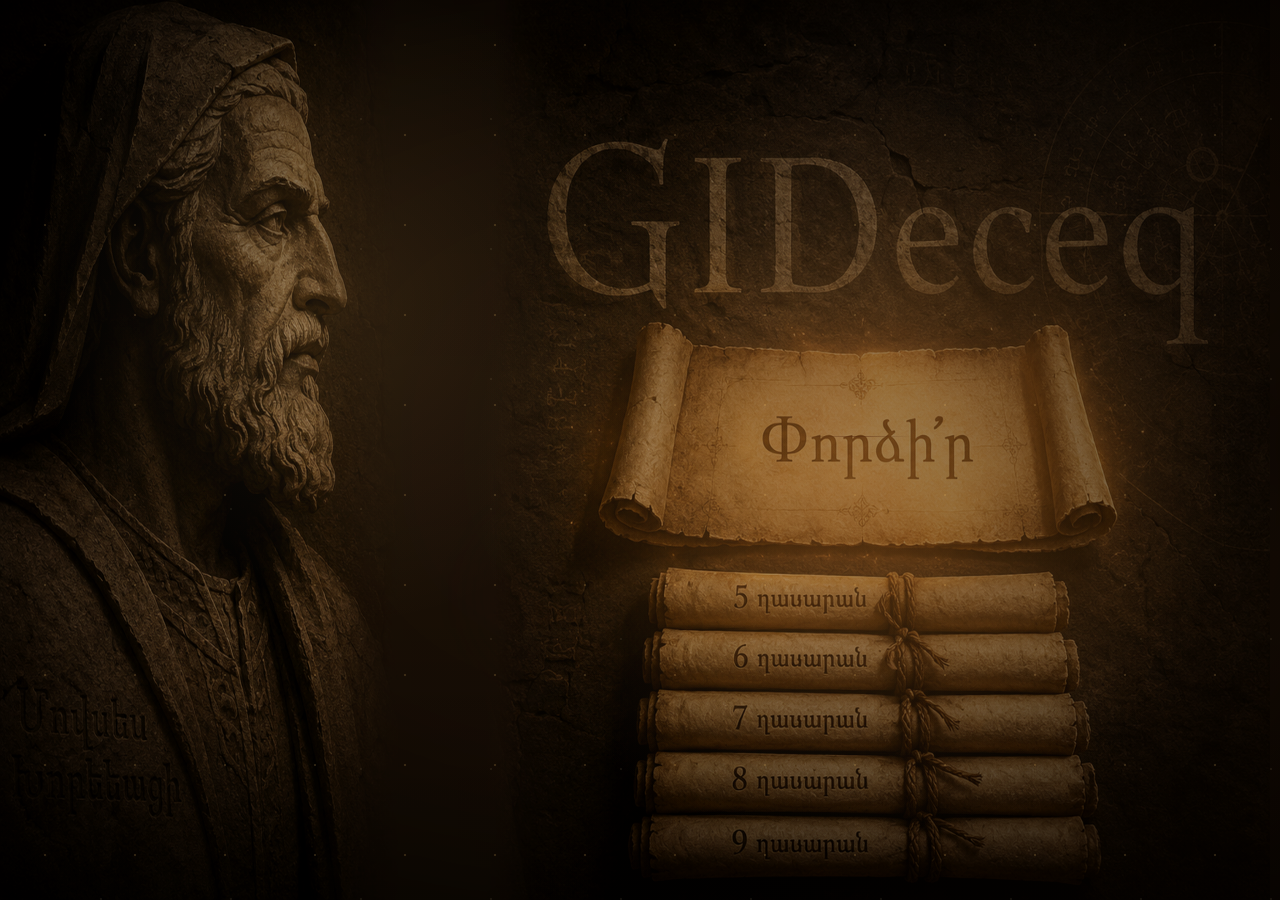
<file: can-you-make-a-website-bsed/index.html>
<!doctype html>
<html lang="hy">
  <head>
    <meta charset="utf-8">
    <meta name="viewport" content="width=device-width, initial-scale=1">
    <title>GIDeceq</title>
    <link rel="stylesheet" href="styles.css">
  </head>
  <body>
    <main class="landing" aria-label="GIDeceq">
      <img class="scene-image" src="assets/gideceq-landing-composite.png" alt="">
      <div class="stone-vignette" aria-hidden="true"></div>
      <button class="sage-zone" type="button" aria-label="Մովսես Խորենացի"></button>
      <div class="sage-gaze" aria-hidden="true"></div>

      <section class="scroll-panel" aria-label="Ընտրացանկ">
        <h1>GIDeceq</h1>

        <a class="scroll scroll-open" href="soon.html" aria-label="Փորձիր">
          <span>Փորձի՛ր</span>
        </a>

        <div class="grade-scrolls" aria-label="Դասարաններ">
          <button class="scroll scroll-closed" type="button">5 դասարան</button>
          <button class="scroll scroll-closed" type="button">6 դասարան</button>
          <button class="scroll scroll-closed" type="button">7 դասարան</button>
          <button class="scroll scroll-closed" type="button">8 դասարան</button>
          <button class="scroll scroll-closed" type="button">9 դասարան</button>
        </div>
      </section>
    </main>

    <script src="script.js"></script>
  </body>
</html>
</file>
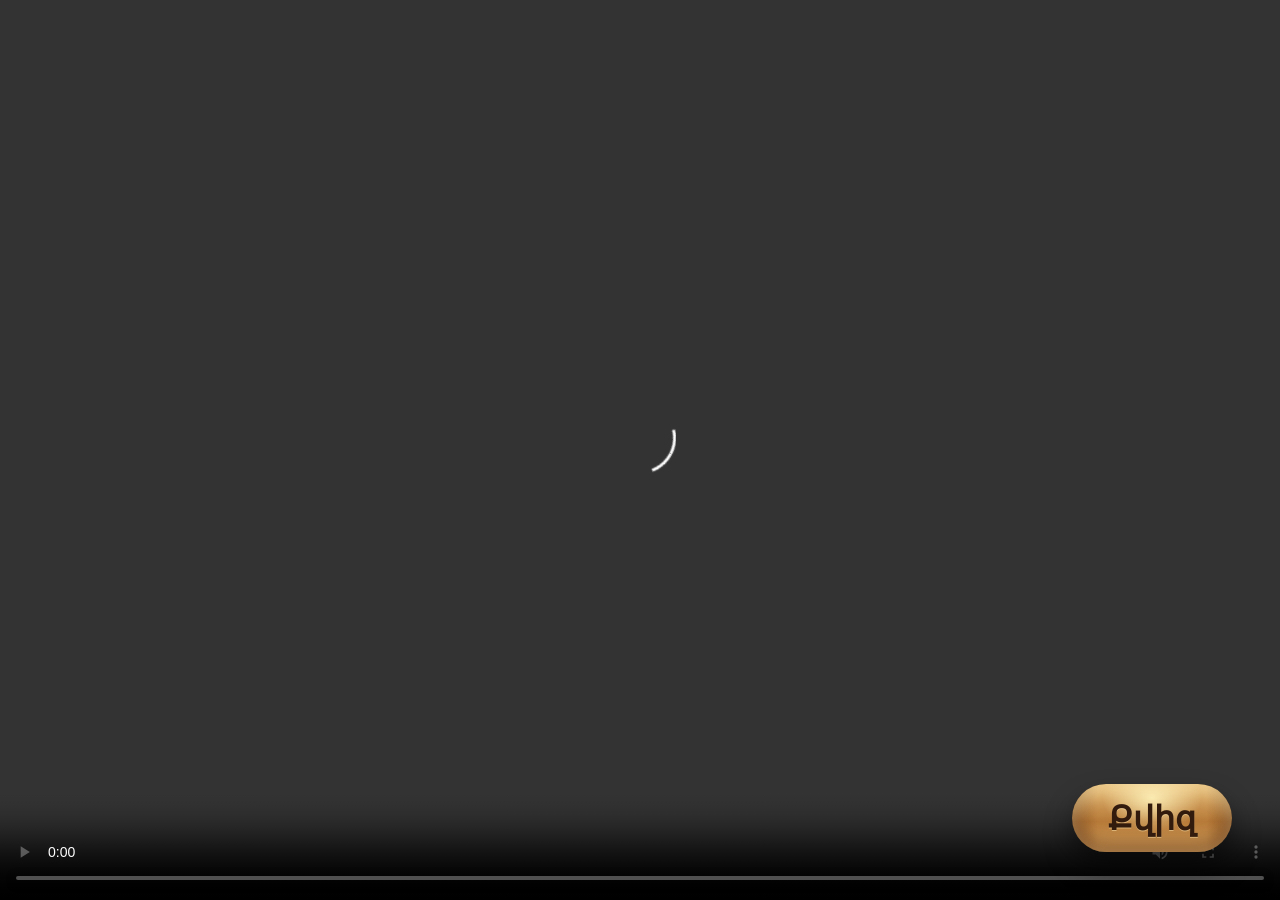
<file: can-you-make-a-website-bsed/soon.html>
<!doctype html>
<html lang="hy">
  <head>
    <meta charset="utf-8">
    <meta name="viewport" content="width=device-width, initial-scale=1">
    <title>GIDeceq | Շուտով</title>
    <link rel="stylesheet" href="styles.css">
  </head>
  <body>
    <main class="soon-page quiz-page" aria-label="Շուտով">
      <img class="scene-image" src="assets/gideceq-landing-composite.png" alt="">
      <div class="stone-vignette" aria-hidden="true"></div>
      <video class="lesson-panel lesson-video" src="assets/try-out-lesson.mp4" controls playsinline></video>
      <section class="quiz-scroll" aria-live="polite">
        <button class="quiz-opener" type="button">Քվիզ</button>

        <div class="quiz-card" aria-hidden="true">
          <div class="quiz-card-header">
            <h1>ՍՏՈՒԳԻՐ ՔԵԶ</h1>
            <button class="quiz-close" type="button" aria-label="Փակել">Փակել</button>
          </div>

          <p class="quiz-counter">Հարց 1 / 3</p>
          <h2 class="quiz-question"></h2>
          <div class="quiz-options" role="group" aria-label="Պատասխաններ"></div>
          <p class="quiz-feedback" aria-live="polite"></p>

          <div class="quiz-actions">
            <button class="quiz-next" type="button" disabled>Հաջորդ հարցը</button>
            <button class="quiz-retry" type="button" hidden>Կրկին փորձել</button>
          </div>
        </div>
      </section>
      <script src="qviz.js"></script>
    </main>
  </body>
</html>
</file>
<file: can-you-make-a-website-bsed/styles.css>
:root {
  color-scheme: dark;
  --ink: #321b0d;
  --gold: #f7c46c;
  --parchment: #d6a66b;
  --parchment-light: #f5d398;
  --stone: #160f09;
  --shadow: rgba(5, 2, 0, 0.72);
}

* {
  box-sizing: border-box;
}

html,
body {
  min-height: 100%;
  margin: 0;
}

body {
  overflow: hidden;
  background: var(--stone);
  color: var(--parchment-light);
  font-family: "Noto Serif Armenian", "Noto Sans Armenian", Sylfaen, Georgia, serif;
}

button,
a {
  font: inherit;
}

.landing,
.soon-page {
  position: relative;
  isolation: isolate;
  min-height: 100svh;
  overflow: hidden;
}

.scene-image,
.stone-vignette {
  position: absolute;
  inset: 0;
  width: 100%;
  height: 100%;
}

.scene-image {
  z-index: -4;
  object-fit: fill;
  object-position: center;
  filter: saturate(0.9) contrast(1.05) brightness(0.78);
  transform: none;
}

.stone-vignette {
  z-index: -3;
  pointer-events: none;
  background:
    radial-gradient(circle at 67% 52%, rgba(240, 154, 61, 0.2), transparent 24rem),
    radial-gradient(circle at 27% 34%, rgba(255, 190, 103, 0.1), transparent 20rem),
    linear-gradient(90deg, rgba(2, 0, 0, 0.34), transparent 24%, rgba(10, 4, 0, 0.36) 100%),
    linear-gradient(0deg, rgba(0, 0, 0, 0.36), transparent 32%, rgba(0, 0, 0, 0.24));
}

.landing::before,
.soon-page::before {
  position: absolute;
  inset: 0;
  z-index: -2;
  pointer-events: none;
  content: "";
  opacity: 0.32;
  background-image:
    radial-gradient(circle, rgba(255, 205, 112, 0.5) 0 1px, transparent 1.6px),
    radial-gradient(circle, rgba(255, 235, 173, 0.22) 0 1px, transparent 1.4px);
  background-position: 0 0, 36px 54px;
  background-size: 90px 90px, 130px 130px;
  animation: dustDrift 18s linear infinite;
}

.sage-zone {
  position: absolute;
  left: 0;
  top: 0;
  z-index: 4;
  width: 34vw;
  height: 100%;
  padding: 0;
  border: 0;
  cursor: pointer;
  background:
    radial-gradient(ellipse at 32% 34%, rgba(255, 194, 102, 0), transparent 36rem);
}

.sage-zone::before {
  position: absolute;
  inset: 0;
  content: "";
  opacity: 0;
  background:
    radial-gradient(ellipse at 34% 36%, rgba(255, 212, 132, 0.2), transparent 20rem),
    linear-gradient(90deg, rgba(250, 183, 82, 0.09), transparent 72%);
  transition: opacity 280ms ease;
}

.sage-zone:hover::before,
.sage-zone.is-tilting::before {
  opacity: 1;
}

.sage-gaze {
  position: absolute;
  left: clamp(12rem, 20.8vw, 25rem);
  top: clamp(9rem, 26.6vh, 18rem);
  z-index: 3;
  width: clamp(0.8rem, 1.3vw, 1.4rem);
  height: clamp(0.28rem, 0.46vw, 0.5rem);
  pointer-events: none;
  opacity: 0;
  border-radius: 999px;
  background:
    radial-gradient(circle at 50% 48%, rgba(36, 16, 4, 0.96) 0 28%, rgba(238, 180, 92, 0.9) 30% 43%, transparent 46%),
    radial-gradient(ellipse at center, rgba(255, 226, 156, 0.76), transparent 70%);
  box-shadow: 0 0 14px rgba(255, 196, 97, 0.46);
  transform: translateX(0.46rem) scaleX(0.74);
  transition: opacity 220ms ease, transform 320ms ease, filter 320ms ease;
}

.landing.sage-aware .sage-gaze {
  opacity: 0.86;
  filter: brightness(1.12);
  transform: translateX(-0.16rem) scaleX(1);
}

.landing.sage-nod .scene-image {
  animation: sageNod 520ms ease;
}

.scroll-panel {
  position: absolute;
  inset: 0;
  z-index: 5;
  display: block;
  width: auto;
  min-width: 0;
  pointer-events: none;
  opacity: 0;
  transform: translateY(0.7rem);
  animation: panelReveal 900ms 260ms ease forwards;
}

.scroll-panel h1,
.soon-scroll h1 {
  margin: 0 0 clamp(1.5rem, 4vh, 3rem);
  color: rgba(238, 199, 139, 0.44);
  font-family: Georgia, "Times New Roman", serif;
  font-size: clamp(5.2rem, 13vw, 14rem);
  font-weight: 500;
  line-height: 0.84;
  letter-spacing: 0;
  text-shadow:
    0 2px 0 rgba(255, 225, 170, 0.08),
    0 14px 30px rgba(0, 0, 0, 0.44);
}

.scroll {
  position: relative;
  display: inline-grid;
  place-items: center;
  border: 0;
  color: var(--ink);
  cursor: pointer;
  text-align: center;
  text-decoration: none;
  text-shadow: 0 1px 0 rgba(255, 230, 176, 0.44);
  background:
    linear-gradient(90deg, rgba(74, 35, 12, 0.22), transparent 13%, transparent 86%, rgba(72, 34, 12, 0.25)),
    radial-gradient(ellipse at 50% 18%, rgba(255, 242, 187, 0.86), transparent 42%),
    linear-gradient(180deg, #e3b674, #b87a38 52%, #d2a05c);
  box-shadow:
    inset 0 7px 15px rgba(255, 239, 179, 0.42),
    inset 0 -11px 14px rgba(70, 30, 9, 0.42),
    0 1.4rem 2.2rem rgba(0, 0, 0, 0.52);
  transition:
    filter 220ms ease,
    transform 220ms ease,
    box-shadow 220ms ease;
}

.scroll::before,
.scroll::after {
  position: absolute;
  top: 50%;
  width: var(--roll);
  height: calc(100% + var(--roll-extra));
  content: "";
  border-radius: 999px;
  background:
    radial-gradient(ellipse at 48% 50%, rgba(73, 32, 10, 0.48) 0 14%, transparent 17%),
    linear-gradient(90deg, #7b4219, #e3b16d 31%, #9a5d27 68%, #5e2f10);
  box-shadow:
    inset 0.2rem 0 0.6rem rgba(255, 230, 162, 0.32),
    inset -0.24rem 0 0.68rem rgba(50, 21, 6, 0.58),
    0 0.45rem 1.2rem rgba(0, 0, 0, 0.42);
}

.scroll::before {
  left: calc(var(--roll) * -0.44);
  transform: translateY(-50%);
}

.scroll::after {
  right: calc(var(--roll) * -0.44);
  transform: translateY(-50%) rotate(180deg);
}

.scroll:hover,
.scroll:focus-visible {
  filter: brightness(1.15) saturate(1.05);
  transform: translateY(-0.18rem) scale(1.012);
  box-shadow:
    inset 0 8px 16px rgba(255, 244, 192, 0.54),
    inset 0 -11px 14px rgba(70, 30, 9, 0.38),
    0 0 1.4rem rgba(255, 184, 75, 0.62),
    0 1.6rem 2.5rem rgba(0, 0, 0, 0.56);
}

.scroll:focus-visible {
  outline: 2px solid rgba(255, 222, 141, 0.9);
  outline-offset: 5px;
}

.scroll-open {
  --roll: clamp(3.4rem, 6.4vw, 5.8rem);
  --roll-extra: 1.6rem;
  width: min(40vw, 40rem);
  min-width: 25rem;
  min-height: clamp(8rem, 16vh, 12.8rem);
  margin-bottom: clamp(1.4rem, 3vh, 2.4rem);
  padding: 1.6rem clamp(4rem, 9vw, 7rem);
  font-size: clamp(3rem, 6.2vw, 6rem);
  font-weight: 700;
}

.scroll-open span {
  position: relative;
  z-index: 1;
}

.scroll-open span::after {
  position: absolute;
  left: 50%;
  bottom: -1.25rem;
  width: 7rem;
  height: 1px;
  content: "";
  background: linear-gradient(90deg, transparent, rgba(82, 37, 12, 0.46), transparent);
  transform: translateX(-50%);
}

.grade-scrolls {
  display: grid;
  gap: clamp(0.25rem, 0.8vh, 0.55rem);
  width: min(35vw, 35rem);
  min-width: 22rem;
}

.scroll-closed {
  --roll: clamp(2.2rem, 4vw, 3.7rem);
  --roll-extra: 0.4rem;
  min-height: clamp(3.25rem, 6.6vh, 4.6rem);
  padding: 0.35rem clamp(3.4rem, 6vw, 5.8rem);
  border-radius: 999px;
  font-size: clamp(1.35rem, 2.5vw, 2.3rem);
  font-weight: 700;
}

.scroll-closed.is-touched {
  animation: sealedTap 420ms ease;
}

.soon-page {
  display: grid;
  place-items: center;
  padding: 2rem;
}

.soon-page .scene-image {
  filter: saturate(0.82) contrast(1.02) brightness(0.46);
}

.soon-scroll {
  position: relative;
  z-index: 4;
  display: grid;
  justify-items: center;
  width: min(88vw, 48rem);
  min-height: 20rem;
  padding: clamp(2rem, 6vw, 4rem);
  color: var(--ink);
  text-align: center;
  background:
    radial-gradient(ellipse at 50% 15%, rgba(255, 238, 181, 0.88), transparent 42%),
    linear-gradient(180deg, rgba(238, 190, 115, 0.98), rgba(185, 119, 54, 0.98));
  box-shadow:
    inset 0 1rem 1.6rem rgba(255, 239, 181, 0.42),
    inset 0 -1rem 1.6rem rgba(80, 35, 11, 0.34),
    0 0 3rem rgba(234, 152, 52, 0.28),
    0 2rem 4rem rgba(0, 0, 0, 0.62);
}

.soon-scroll::before,
.soon-scroll::after {
  position: absolute;
  top: 50%;
  width: clamp(3rem, 8vw, 5.2rem);
  height: calc(100% + 1.2rem);
  content: "";
  border-radius: 999px;
  background: linear-gradient(90deg, #7a4118, #e3b16c 34%, #9a5d27 70%, #5d2f10);
  box-shadow: inset 0.2rem 0 0.7rem rgba(255, 230, 162, 0.32), inset -0.24rem 0 0.7rem rgba(50, 21, 6, 0.58);
}

.soon-scroll::before {
  left: clamp(-2.3rem, -4vw, -1.4rem);
  transform: translateY(-50%);
}

.soon-scroll::after {
  right: clamp(-2.3rem, -4vw, -1.4rem);
  transform: translateY(-50%) rotate(180deg);
}

.soon-scroll h1 {
  position: relative;
  z-index: 1;
  margin-bottom: 1.3rem;
  color: rgba(61, 31, 10, 0.58);
  font-size: clamp(3.8rem, 13vw, 9rem);
}

.soon-scroll p,
.soon-scroll a {
  position: relative;
  z-index: 1;
}

.soon-scroll p {
  margin: 0 0 2.2rem;
  font-size: clamp(2rem, 6vw, 4rem);
  font-weight: 700;
}

.soon-scroll a {
  color: var(--ink);
  font-size: clamp(1rem, 2.2vw, 1.25rem);
  font-weight: 700;
  text-decoration-color: rgba(50, 24, 8, 0.44);
  text-underline-offset: 0.3em;
}

.quiz-opener,
.quiz-back,
.quiz-close,
.quiz-next,
.quiz-retry,
.quiz-option {
  border: 0;
  color: var(--ink);
  cursor: pointer;
  font-weight: 700;
  text-decoration: none;
}

.quiz-opener {
  position: absolute;
  z-index: 6;
  display: inline-grid;
  place-items: center;
  min-width: 10rem;
  min-height: 4.2rem;
  padding: 0.9rem 2.2rem;
  border-radius: 999px;
  background:
    linear-gradient(90deg, rgba(77, 36, 12, 0.34), transparent 16%, transparent 84%, rgba(77, 36, 12, 0.34)),
    radial-gradient(ellipse at 50% 20%, rgba(255, 242, 186, 0.9), transparent 44%),
    linear-gradient(180deg, #e4b874, #b77a38 55%, #d4a35f);
  box-shadow:
    inset 0 0.55rem 0.9rem rgba(255, 239, 181, 0.42),
    inset 0 -0.65rem 0.9rem rgba(73, 31, 9, 0.42),
    0 1rem 1.8rem rgba(0, 0, 0, 0.48);
  text-shadow: 0 1px 0 rgba(255, 230, 176, 0.48);
  transition: transform 220ms ease, filter 220ms ease, box-shadow 220ms ease;
}

.quiz-opener:hover,
.quiz-opener:focus-visible {
  filter: brightness(1.12);
  transform: translateY(-0.18rem) scale(1.03);
  box-shadow:
    inset 0 0.55rem 0.9rem rgba(255, 239, 181, 0.52),
    inset 0 -0.65rem 0.9rem rgba(73, 31, 9, 0.38),
    0 0 1.3rem rgba(255, 194, 90, 0.54),
    0 1.1rem 2rem rgba(0, 0, 0, 0.54);
}

.quiz-page {
  position: relative;
  isolation: isolate;
  min-height: 100svh;
  overflow: hidden;
}

.lesson-panel {
  transition: opacity 360ms ease, transform 520ms cubic-bezier(.2,.8,.2,1), filter 360ms ease;
}

.lesson-video {
  position: absolute;
  inset: 0;
  z-index: 4;
  width: 100%;
  height: 100%;
  background: #000;
  object-fit: cover;
}

.quiz-page.quiz-open .lesson-panel {
  opacity: 0;
  pointer-events: none;
  filter: blur(0.2rem);
  transform: translateY(-1rem) scale(0.92);
}

.quiz-page::after {
  position: absolute;
  inset: 0;
  z-index: 1;
  content: "";
  pointer-events: none;
  opacity: 0;
  background: rgba(5, 2, 0, 0.52);
  transition: opacity 360ms ease;
}

.quiz-page.quiz-open::after {
  opacity: 1;
}

.quiz-back {
  position: absolute;
  left: clamp(1rem, 3vw, 2.5rem);
  top: clamp(1rem, 3vw, 2.5rem);
  z-index: 6;
  color: rgba(245, 211, 152, 0.88);
  text-shadow: 0 0 0.9rem rgba(0, 0, 0, 0.8);
  text-underline-offset: 0.3em;
}

.quiz-scroll {
  position: absolute;
  inset: 0;
  z-index: 7;
  pointer-events: none;
  font-size: 1.5rem;
}

.quiz-opener {
  right: clamp(1rem, 4vw, 3rem);
  bottom: clamp(1rem, 4vw, 3rem);
  pointer-events: auto;
  font-size: clamp(1.35rem, 2.6vw, 2.1rem);
}

.quiz-card {
  position: absolute;
  left: 50%;
  top: 50%;
  display: grid;
  align-content: start;
  width: min(90vw, 68rem);
  min-height: min(82svh, 50rem);
  max-height: 88svh;
  padding: clamp(2rem, 4.5vw, 4.2rem);
  overflow: auto;
  color: var(--ink);
  pointer-events: none;
  opacity: 0;
  border-radius: 1rem;
  background:
    radial-gradient(ellipse at 50% 8%, rgba(255, 248, 206, 0.88), transparent 34%),
    radial-gradient(circle at 21% 32%, rgba(118, 68, 25, 0.14) 0 0.22rem, transparent 0.28rem),
    radial-gradient(circle at 76% 68%, rgba(93, 51, 19, 0.12) 0 0.2rem, transparent 0.27rem),
    radial-gradient(ellipse at 18% 82%, rgba(82, 43, 14, 0.18), transparent 22%),
    radial-gradient(ellipse at 84% 24%, rgba(255, 236, 170, 0.16), transparent 28%),
    repeating-linear-gradient(4deg, rgba(82, 43, 14, 0.045) 0 0.08rem, transparent 0.08rem 0.78rem),
    repeating-linear-gradient(92deg, rgba(255, 239, 180, 0.045) 0 0.05rem, transparent 0.05rem 1.1rem),
    linear-gradient(180deg, rgba(235, 191, 121, 0.99), rgba(206, 145, 75, 0.99) 48%, rgba(176, 108, 47, 0.99));
  box-shadow:
    inset 0 1rem 1.5rem rgba(255, 239, 181, 0.4),
    inset 0 -1rem 1.5rem rgba(77, 33, 10, 0.32),
    inset 1rem 0 2rem rgba(255, 232, 164, 0.16),
    inset -1rem 0 2rem rgba(63, 27, 9, 0.16),
    0 0 2.2rem rgba(255, 176, 67, 0.26),
    0 2.5rem 5rem rgba(0, 0, 0, 0.68);
  transform: translate(calc(50vw - 13rem), calc(50vh - 5rem)) scale(0.14);
  transform-origin: bottom right;
  transition: opacity 360ms ease, transform 620ms cubic-bezier(.16,.84,.22,1);
}

.quiz-card > * {
  font-size: 1.5em;
}

.quiz-card::before,
.quiz-card::after {
  position: absolute;
  top: 50%;
  width: clamp(2.4rem, 5vw, 4.6rem);
  height: calc(100% + 0.9rem);
  content: "";
  border-radius: 999px;
  background: linear-gradient(90deg, #7a4118, #e4b16c 34%, #9a5d27 70%, #5d2f10);
  box-shadow: inset 0.18rem 0 0.7rem rgba(255, 230, 162, 0.28), inset -0.22rem 0 0.7rem rgba(50, 21, 6, 0.56);
}

.quiz-card::before {
  left: clamp(-2rem, -3.4vw, -1rem);
  transform: translateY(-50%);
}

.quiz-card::after {
  right: clamp(-2rem, -3.4vw, -1rem);
  transform: translateY(-50%) rotate(180deg);
}

.quiz-page.quiz-open .quiz-card {
  pointer-events: auto;
  opacity: 1;
  transform: translate(-50%, -50%) scale(1);
}

.quiz-page.quiz-open .quiz-opener {
  opacity: 0;
  pointer-events: none;
}

.quiz-card-header,
.quiz-counter,
.quiz-question,
.quiz-options,
.quiz-feedback,
.quiz-actions {
  position: relative;
  z-index: 1;
}

.quiz-card-header {
  display: grid;
  place-items: center;
  position: relative;
  min-height: 5.2rem;
  gap: 1rem;
  text-align: center;
}

.quiz-card h1 {
  margin: 0;
  font-size: clamp(3rem, 7.5vw, 6rem);
  line-height: 1;
  letter-spacing: 0;
  text-align: center;
  text-shadow: 0 0.08rem 0 rgba(255, 235, 176, 0.44);
}

.quiz-close {
  position: absolute;
  right: 0;
  top: 0;
  padding: 0.62rem 1.05rem;
  border-radius: 999px;
  background: rgba(71, 33, 12, 0.16);
  font-size: clamp(1rem, 1.6vw, 1.35rem);
}

.quiz-counter {
  margin: 1.4rem 0 1rem;
  font-size: clamp(1.55rem, 3.3vw, 2.2rem);
  font-weight: 700;
  text-align: center;
}

.quiz-question {
  margin: 0 0 1.4rem;
  font-size: clamp(2rem, 4.5vw, 3.3rem);
  line-height: 1.25;
  text-align: center;
}

.quiz-options {
  display: grid;
  gap: 1rem;
}

.quiz-option {
  width: 100%;
  padding: 1.15rem 1.3rem;
  border: 1px solid rgba(72, 33, 11, 0.22);
  border-radius: 0.5rem;
  background: rgba(255, 231, 171, 0.28);
  font-size: clamp(1.25rem, 2.4vw, 1.8rem);
  text-align: left;
  transition: background 180ms ease, transform 180ms ease, border-color 180ms ease;
}

.quiz-option:hover:not(:disabled),
.quiz-option:focus-visible {
  background: rgba(255, 241, 191, 0.5);
  transform: translateX(0.2rem);
}

.quiz-option.is-correct {
  border-color: rgba(35, 111, 48, 0.68);
  background: rgba(71, 151, 75, 0.34);
}

.quiz-option.is-wrong {
  border-color: rgba(143, 45, 30, 0.72);
  background: rgba(169, 57, 38, 0.34);
}

.quiz-feedback {
  min-height: 2rem;
  margin: 1.2rem 0;
  font-size: clamp(1.25rem, 2.5vw, 1.9rem);
  font-weight: 700;
  text-align: center;
}

.quiz-actions {
  display: flex;
  gap: 0.75rem;
  justify-content: flex-end;
}

.quiz-next,
.quiz-retry {
  padding: 1rem 1.45rem;
  border-radius: 999px;
  background: rgba(75, 34, 12, 0.2);
  font-size: clamp(1.1rem, 2.2vw, 1.65rem);
}

.quiz-next:disabled {
  cursor: not-allowed;
  opacity: 0.52;
}

.quiz-page.quiz-result .quiz-card {
  align-content: center;
  text-align: center;
}

.quiz-page.quiz-result .quiz-card-header {
  min-height: auto;
}

.quiz-page.quiz-result .quiz-counter {
  margin-top: 1.2rem;
}

.quiz-page.quiz-result .quiz-question {
  max-width: 44rem;
  margin-inline: auto;
}

.quiz-page.quiz-result .quiz-actions {
  justify-content: center;
}

.scroll-panel h1 {
  position: absolute;
  width: 1px;
  height: 1px;
  margin: -1px;
  padding: 0;
  overflow: hidden;
  clip: rect(0 0 0 0);
  white-space: nowrap;
  border: 0;
}

.scroll-panel .scroll {
  position: absolute;
  display: block;
  padding: 0;
  min-width: 0;
  min-height: 0;
  color: transparent;
  text-shadow: none;
  background: transparent;
  box-shadow: none;
  pointer-events: auto;
}

.scroll-panel .scroll::before,
.scroll-panel .scroll::after {
  display: none;
}

.scroll-panel .scroll:hover,
.scroll-panel .scroll:focus-visible {
  background:
    radial-gradient(ellipse at 50% 48%, rgba(255, 235, 172, 0.28), rgba(255, 187, 78, 0.12) 42%, transparent 68%),
    linear-gradient(106deg, transparent 0 45%, rgba(255, 247, 210, 0.18) 50%, transparent 55% 100%);
  filter: none;
  transform: none;
  box-shadow: none;
}

.scroll-panel .scroll-open {
  left: 46.5vw;
  top: 36.2vh;
  width: 41vw;
  height: 25vh;
  margin: 0;
  border-radius: 4.8vw / 4.2vh;
}

.scroll-panel .grade-scrolls {
  position: absolute;
  left: 49vw;
  top: 63.2vh;
  display: block;
  width: 38.2vw;
  min-width: 0;
  height: 34.8vh;
  pointer-events: none;
}

.scroll-panel .scroll-closed {
  left: 0;
  width: 100%;
  height: 6.7vh;
  border-radius: 999px;
  font-size: 0;
}

.scroll-panel .scroll-closed:nth-child(1) {
  top: 0;
}

.scroll-panel .scroll-closed:nth-child(2) {
  top: 20.2%;
}

.scroll-panel .scroll-closed:nth-child(3) {
  top: 40.6%;
}

.scroll-panel .scroll-closed:nth-child(4) {
  top: 61.2%;
}

.scroll-panel .scroll-closed:nth-child(5) {
  top: 81.5%;
}

@media (max-width: 820px) {
  body {
    overflow: auto;
  }

  .landing {
    min-height: 100svh;
  }

  .scene-image {
    object-position: 31% center;
  }

  .sage-zone {
    width: 50vw;
    height: 46vh;
  }

  .sage-gaze {
    left: 30vw;
    top: 26vh;
  }

  .scroll-panel {
    inset: auto auto clamp(1.5rem, 6vh, 3rem) auto;
    right: 50%;
    left: auto;
    display: grid;
    justify-items: center;
    width: min(88vw, 31rem);
    min-width: 0;
    height: auto;
    pointer-events: auto;
    transform: translate(50%, 1.2rem);
  }

  .scroll-panel h1 {
    margin-bottom: 1.1rem;
    font-size: clamp(4.3rem, 23vw, 7rem);
  }

  .scroll-panel h1 {
    position: static;
    width: auto;
    height: auto;
    margin: 0 0 1.1rem;
    padding: 0;
    overflow: visible;
    clip: auto;
    color: rgba(238, 199, 139, 0.48);
    white-space: normal;
    border: 0;
  }

  .scroll-panel .scroll {
    position: relative;
    display: inline-grid;
    place-items: center;
    padding: inherit;
    font-size: inherit;
    color: var(--ink);
    text-shadow: 0 1px 0 rgba(255, 230, 176, 0.44);
    background:
      linear-gradient(90deg, rgba(74, 35, 12, 0.22), transparent 13%, transparent 86%, rgba(72, 34, 12, 0.25)),
      radial-gradient(ellipse at 50% 18%, rgba(255, 242, 187, 0.86), transparent 42%),
      linear-gradient(180deg, #e3b674, #b87a38 52%, #d2a05c);
    box-shadow:
      inset 0 7px 15px rgba(255, 239, 179, 0.42),
      inset 0 -11px 14px rgba(70, 30, 9, 0.42),
      0 1.4rem 2.2rem rgba(0, 0, 0, 0.52);
  }

  .scroll-panel .scroll::before,
  .scroll-panel .scroll::after {
    display: block;
  }

  .scroll-open,
  .grade-scrolls {
    width: min(78vw, 27rem);
    min-width: 0;
  }

  .scroll-open {
    left: auto;
    top: auto;
    height: auto;
    margin-bottom: clamp(1.4rem, 3vh, 2.4rem);
    padding: 1.6rem clamp(4rem, 9vw, 7rem);
    min-height: clamp(6.4rem, 16vh, 9rem);
    font-size: clamp(2.4rem, 12vw, 4rem);
  }

  .scroll-panel .grade-scrolls {
    position: static;
    display: grid;
    gap: clamp(0.25rem, 0.8vh, 0.55rem);
    width: min(78vw, 27rem);
    height: auto;
    pointer-events: auto;
  }

  .scroll-closed {
    left: auto;
    top: auto;
    width: auto;
    height: auto;
    padding: 0.35rem clamp(3.4rem, 6vw, 5.8rem);
    min-height: 3.4rem;
    font-size: clamp(1.2rem, 6vw, 1.7rem);
  }

  .quiz-card {
    width: min(90vw, 34rem);
    min-height: min(82svh, 45rem);
    padding: clamp(1.6rem, 7vw, 2.4rem);
  }

  .quiz-card-header {
    min-height: auto;
    padding-top: 3.2rem;
  }

  .quiz-card h1 {
    max-width: 100%;
    font-size: clamp(3.1rem, 13vw, 4.4rem);
  }

  .quiz-close {
    right: 0;
    top: 0;
    font-size: clamp(1rem, 5vw, 1.35rem);
  }

  .quiz-counter {
    font-size: clamp(1.65rem, 7vw, 2.1rem);
  }

  .quiz-question {
    font-size: clamp(2rem, 8.5vw, 2.8rem);
  }

  .quiz-option {
    font-size: clamp(1.28rem, 6.3vw, 1.7rem);
  }

  .quiz-actions {
    justify-content: center;
  }
}

@media (max-width: 480px) {
  .scene-image {
    object-position: 27% center;
  }

  .scroll-panel {
    width: 92vw;
  }

  .scroll-open,
  .grade-scrolls {
    width: min(82vw, 24rem);
  }

  .scroll-open {
    --roll: 3rem;
  }

  .scroll-closed {
    --roll: 2.05rem;
    padding-inline: 2.8rem;
  }
}

@media (prefers-reduced-motion: reduce) {
  *,
  *::before,
  *::after {
    animation-duration: 0.01ms !important;
    animation-iteration-count: 1 !important;
    scroll-behavior: auto !important;
    transition-duration: 0.01ms !important;
  }
}

@keyframes panelReveal {
  to {
    opacity: 1;
    transform: translateY(0);
  }
}

@media (max-width: 820px) {
  @keyframes panelReveal {
    to {
      opacity: 1;
      transform: translate(50%, 0);
    }
  }
}

@keyframes dustDrift {
  from {
    background-position: 0 0, 36px 54px;
  }

  to {
    background-position: 90px 130px, 166px 184px;
  }
}

@keyframes sealedTap {
  0%,
  100% {
    transform: translateY(0);
  }

  38% {
    transform: translateY(-0.2rem) rotate(-0.5deg);
  }

  68% {
    transform: translateY(0.05rem) rotate(0.35deg);
  }
}

@keyframes sageNod {
  0%,
  100% {
    transform: none;
  }

  45% {
    transform: translateX(-0.12rem);
  }
}
</file>
